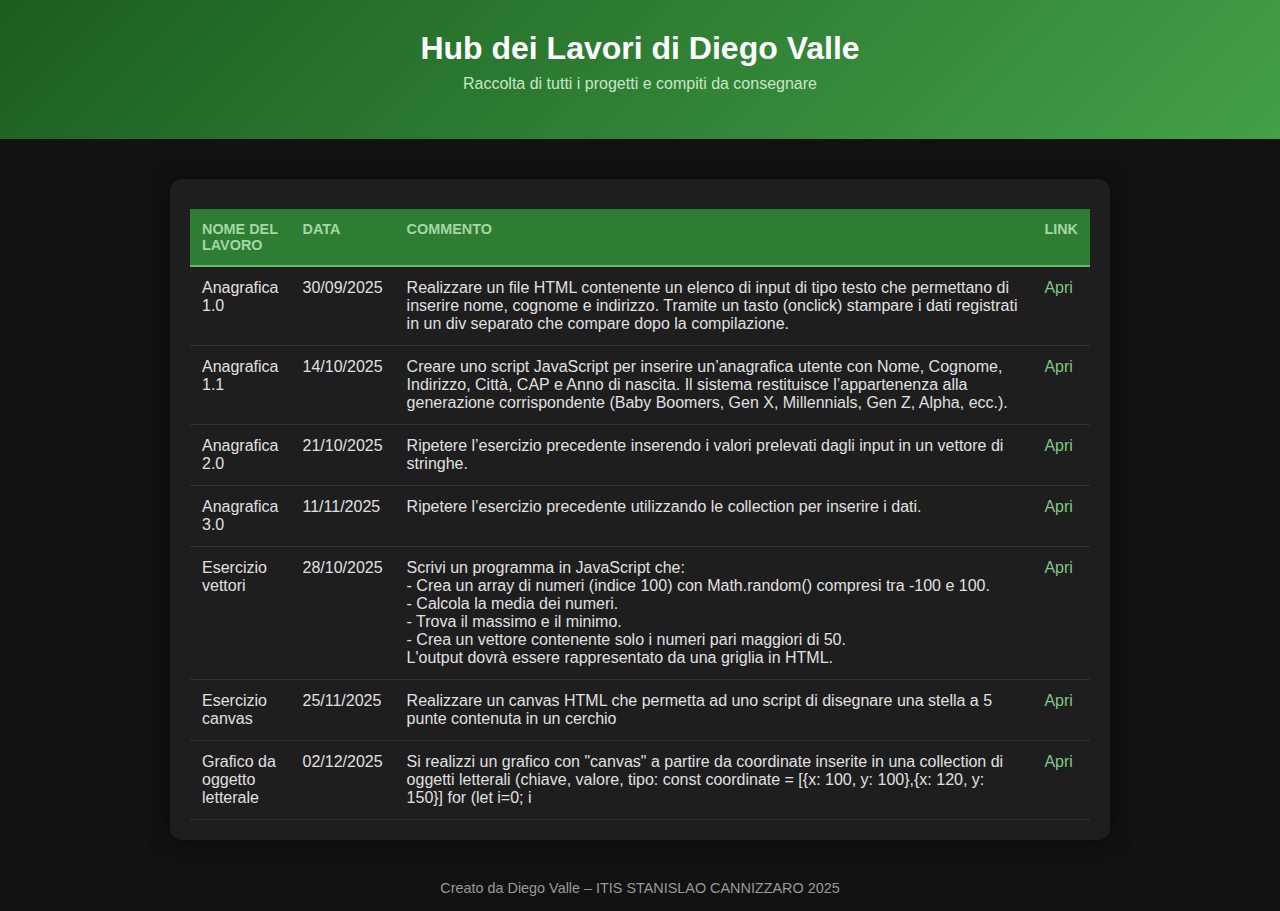
<file: index.html>
<!DOCTYPE html>
<html lang="it">
<head>
  <meta charset="UTF-8">
  <meta name="viewport" content="width=device-width, initial-scale=1.0">
  <title>Hub dei Lavori - Valle</title>
  <style>
    /* ===== Dark Mode Style (tema verde) ===== */
    body {
      font-family: "Segoe UI", sans-serif;
      background-color: #121212;
      color: #e0e0e0;
      margin: 0;
      padding: 0;
    }

    header {
      background: linear-gradient(135deg, #1b5e20, #43a047);
      color: white;
      text-align: center;
      padding: 30px 15px;
    }

    header h1 {
      margin: 0;
      font-size: 2rem;
    }

    header p {
      margin-top: 8px;
      font-size: 1rem;
      color: #c8e6c9;
    }

    main {
      max-width: 900px;
      margin: 40px auto;
      padding: 20px;
      background: #1e1e1e;
      border-radius: 12px;
      box-shadow: 0 0 20px rgba(0, 0, 0, 0.5);
    }

    table {
      width: 100%;
      border-collapse: collapse;
      margin-top: 10px;
      table-layout: fixed;
    }

    th, td {
      text-align: left;
      padding: 12px;
      vertical-align: top;
    }

        /* Colonne adattive corrette */
    th:nth-child(1),
    td:nth-child(1),
    th:nth-child(2),
    td:nth-child(2),
    th:nth-child(4),
    td:nth-child(4) {
      width: auto;
      white-space: normal; /* permette il wrapping */
    }
    
    table {
      width: 100%;
      border-collapse: collapse;
      margin-top: 10px;
      table-layout: auto; /* lascia al browser decidere le larghezze */
    }


    th:nth-child(3),
    td:nth-child(3) {
      width: 100%;
      word-wrap: break-word;
    }

    th {
      background-color: #2e7d32;
      color: #a5d6a7;
      text-transform: uppercase;
      font-size: 0.9rem;
      border-bottom: 2px solid #66bb6a;
    }

    tr {
      border-bottom: 1px solid #333;
    }

    /* Hover righe */
    tr:hover {
      background-color: #2a3b1f;
      transition: background-color 0.2s ease;
    }

    a {
      color: #81c784;
      text-decoration: none;
      font-weight: 500;
    }

    a:hover {
      color: #c8e6c9;
      text-decoration: underline;
    }

    footer {
      text-align: center;
      color: #999;
      margin: 30px 0 15px;
      font-size: 0.9rem;
    }

    /* Mobile-friendly adjustments */
    @media (max-width: 600px) {
      table, thead, tbody, th, td, tr {
        display: block;
      }

      tr {
        margin-bottom: 15px;
        border-bottom: 2px solid #333;
      }

      th {
        display: none;
      }

      td {
        padding: 10px;
        border: none;
      }

      td::before {
        content: attr(data-label);
        font-weight: bold;
        color: #a5d6a7;
        display: block;
        margin-bottom: 4px;
      }
    }
  </style>
</head>
<body>

  <header>
    <h1>Hub dei Lavori di Diego Valle</h1>
    <p>Raccolta di tutti i progetti e compiti da consegnare</p>
  </header>

  <main>
    <table>
      <thead>
        <tr>
          <th>Nome del lavoro</th>
          <th>Data</th>
          <th>Commento</th>
          <th>Link</th>
        </tr>
      </thead>
      <tbody>
        <tr>
          <td data-label="Nome del lavoro">Anagrafica 1.0</td>
          <td data-label="Data">30/09/2025</td>
          <td data-label="Commento">
            Realizzare un file HTML contenente un elenco di input di tipo testo che permettano di inserire nome, cognome e indirizzo.
            Tramite un tasto (onclick) stampare i dati registrati in un div separato che compare dopo la compilazione.
          </td>
          <td data-label="Link"><a href="https://valle-diego.github.io/TPSi/Esercizio30_09_2025/index.html">Apri</a></td>
        </tr>
        <tr>
          <td data-label="Nome del lavoro">Anagrafica 1.1</td>
          <td data-label="Data">14/10/2025</td>
          <td data-label="Commento">
            Creare uno script JavaScript per inserire un’anagrafica utente con Nome, Cognome, Indirizzo, Città, CAP e Anno di nascita.
            Il sistema restituisce l’appartenenza alla generazione corrispondente (Baby Boomers, Gen X, Millennials, Gen Z, Alpha, ecc.).
          </td>
          <td data-label="Link"><a href="https://valle-diego.github.io/TPSi/Esercizio14_10_2025/index.html">Apri</a></td>
        </tr>
        <tr>
          <td data-label="Nome del lavoro">Anagrafica 2.0</td>
          <td data-label="Data">21/10/2025</td>
          <td data-label="Commento">
            Ripetere l’esercizio precedente inserendo i valori prelevati dagli input in un vettore di stringhe.
          </td>
          <td data-label="Link"><a href="https://valle-diego.github.io/TPSi/Esercizio21_10_2025/index.html">Apri</a></td>
        </tr>
        <tr>
          <td data-label="Nome del lavoro">Anagrafica 3.0</td>
          <td data-label="Data">11/11/2025</td>
          <td data-label="Commento">
            Ripetere l’esercizio precedente utilizzando le collection per inserire i dati.
          </td>
          <td data-label="Link"><a href="https://valle-diego.github.io/TPSi/Esercizio11_11_2025/index.html">Apri</a></td>
        </tr>
        <tr>
          <td data-label="Nome del lavoro">Esercizio vettori</td>
          <td data-label="Data">28/10/2025</td>
          <td data-label="Commento">
            Scrivi un programma in JavaScript che:<br>
            - Crea un array di numeri (indice 100) con Math.random() compresi tra -100 e 100.<br>
            - Calcola la media dei numeri.<br>
            - Trova il massimo e il minimo.<br>
            - Crea un vettore contenente solo i numeri pari maggiori di 50.<br>
            L'output dovrà essere rappresentato da una griglia in HTML.
          </td>
          <td data-label="Link"><a href="https://valle-diego.github.io/TPSi/Esercizio28_10_2025/index.html">Apri</a></td>
        </tr>
        <tr>
          <td data-label="Nome del lavoro">Esercizio canvas</td>
          <td data-label="Data">25/11/2025</td>
          <td data-label="Commento">
            Realizzare un canvas HTML che permetta ad uno script di disegnare una stella a 5 punte contenuta in un cerchio
          </td>
          <td data-label="Link"><a href="https://valle-diego.github.io/TPSi/Esercizio25_11_2025/index.html">Apri</a></td>
        </tr>
        <tr>
          <td data-label="Nome del lavoro">Grafico da oggetto letterale</td>
          <td data-label="Data">02/12/2025</td>
          <td data-label="Commento">
            Si realizzi un grafico con "canvas" a partire da coordinate inserite in una collection di oggetti letterali 
            (chiave, valore, tipo: const coordinate = [{x: 100, y: 100},{x: 120, y: 150}]
            for (let i=0; i<coordinate.length; i++) {ctx.lineTo(coordinate[i].x,coordinate[i].y);}
          </td>
          <td data-label="Link"><a href="https://valle-diego.github.io/TPSi/Esercizio02_12_2025/index.html">Apri</a></td>
        </tr>
      </tbody>
    </table>
  </main>

  <footer>
    <p>Creato da Diego Valle – ITIS STANISLAO CANNIZZARO 2025</p>
  </footer>

</body>
</html>
</file>
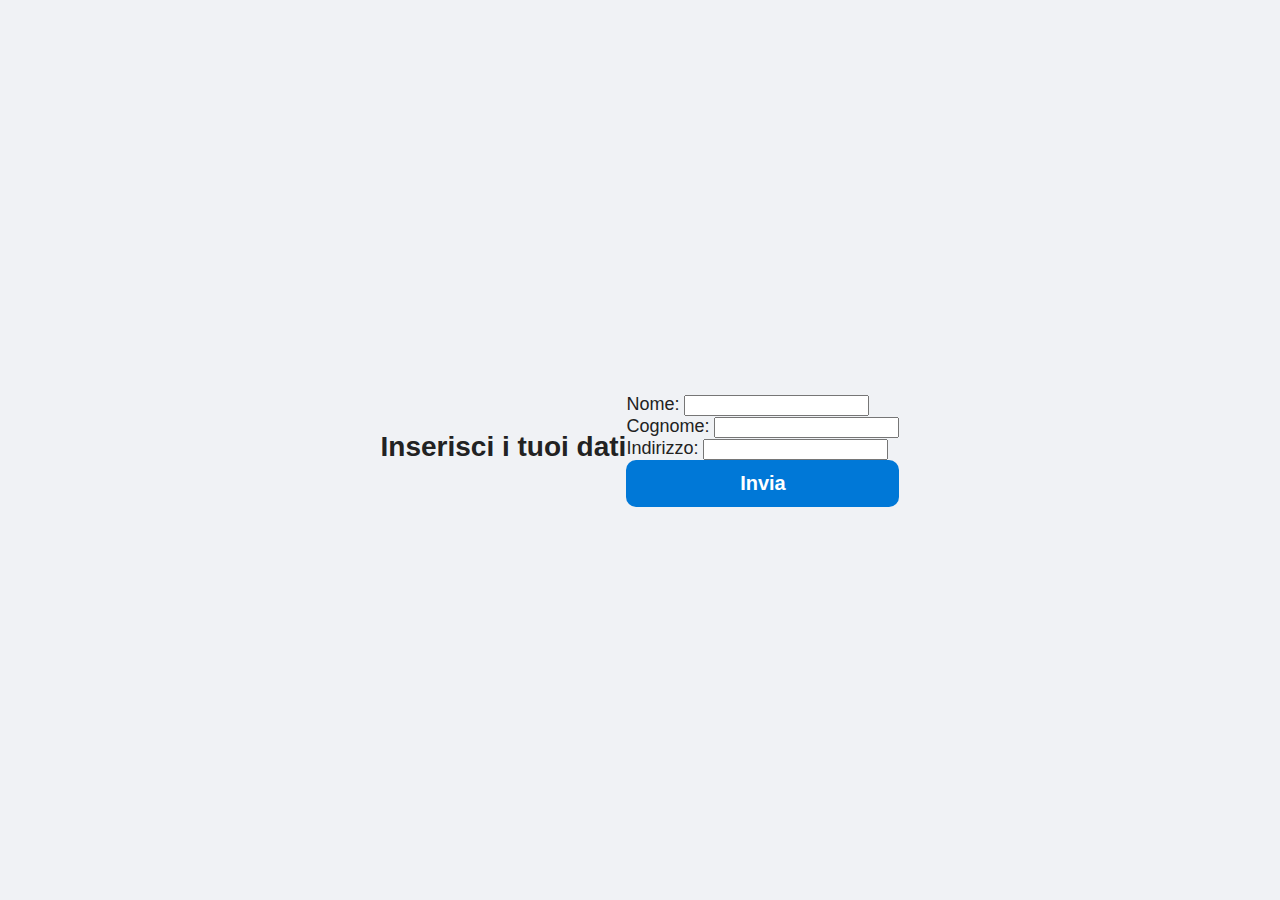
<file: Esercizi30-09-2025/index.html>
<!DOCTYPE html>
<html lang="it">
<head>
  <meta charset="UTF-8">
  <title>Registrazione dati</title>
  <link rel="stylesheet" href="stile.css">
</head>
<body>
  <h2>Inserisci i tuoi dati</h2>

  <div class="container">
    <div class="input-area">
      <div>
        <label>
          Nome: 
          <input type="text" id="nome">
        </label>
      </div>

      <div>
        <label>
          Cognome: 
          <input type="text" id="cognome">
        </label>
      </div>

      <div>
        <label>
          Indirizzo: 
          <input type="text" id="indirizzo">
        </label>
      </div>

      <div>
        <button onclick="stampaDati()">Invia</button>
      </div>
    </div>

    <div id="output"></div>
  </div>

  <script>
    function stampaDati() {
      const nome = document.getElementById("nome").value.trim();
      const cognome = document.getElementById("cognome").value.trim();
      const indirizzo = document.getElementById("indirizzo").value.trim();

      if (nome !== "") {
        const outputDiv = document.getElementById("output");
        outputDiv.style.display = "block";
        outputDiv.innerHTML = `
          <div>Nome: ${nome}</div>
          <div>Cognome: ${cognome}</div>
          <div>Indirizzo: ${indirizzo}</div>
        `;
      } else {
        alert("Compila almeno il campo Nome per continuare!");
      }
    }
  </script>
</body>
</html>
</file>
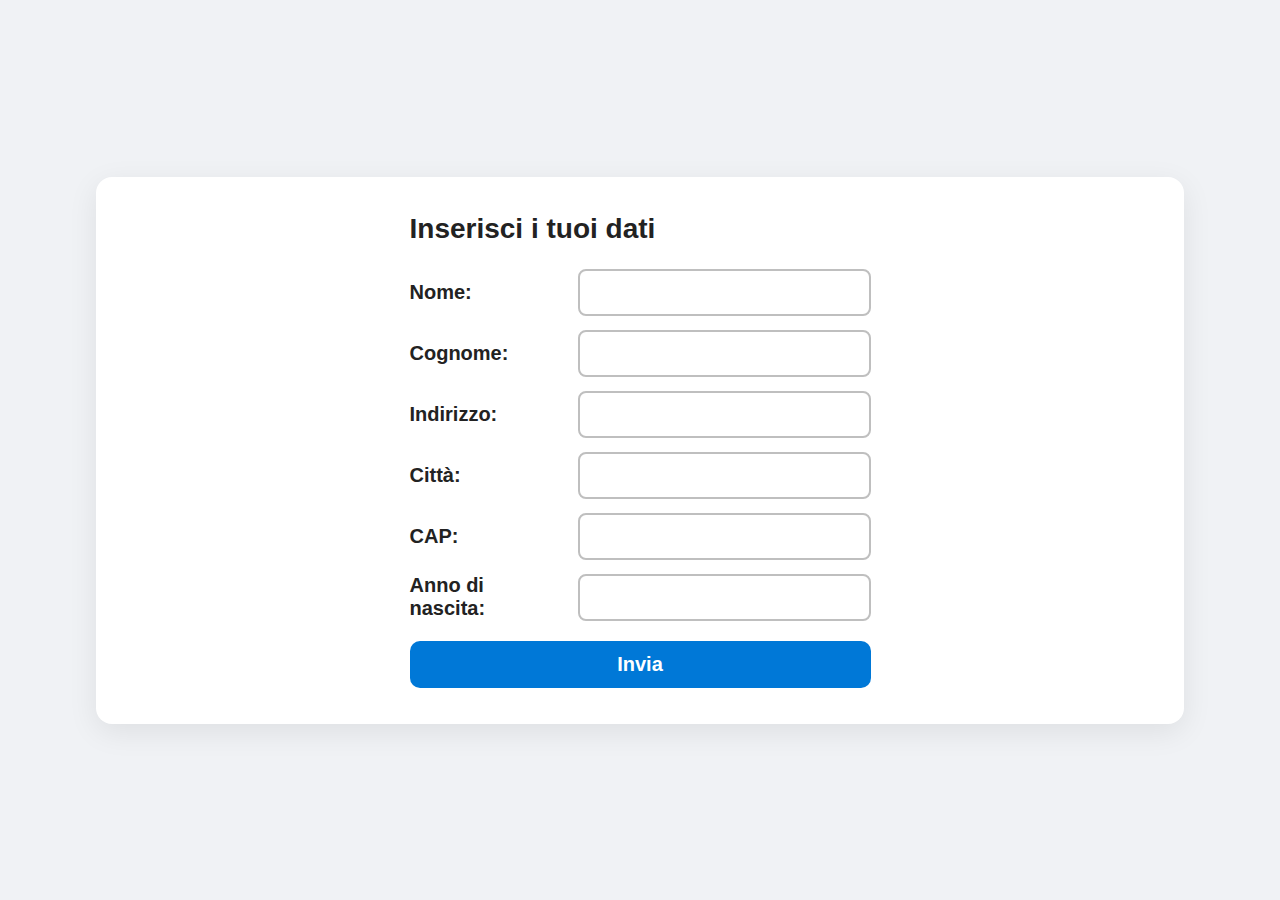
<file: Esercizio 14-10-2025/index.html>
<!DOCTYPE html>
<html lang="it">
<head>
  <meta charset="UTF-8">
  <title>Registrazione dati</title>
  <link rel="stylesheet" href="stile.css">
</head>
<body>
  <div class="card">
    <div class="form-area">
      <h2>Inserisci i tuoi dati</h2>
      <div class="input-grid">
        <label for="nome">Nome:</label>
        <input type="text" id="nome">

        <label for="cognome">Cognome:</label>
        <input type="text" id="cognome">

        <label for="indirizzo">Indirizzo:</label>
        <input type="text" id="indirizzo">

        <label for="citta">Città:</label>
        <input type="text" id="citta">

        <label for="cap">CAP:</label>
        <input type="text" id="cap">

        <label for="anno">Anno di nascita:</label>
        <input type="number" id="anno" min="1900" max="2025">

        <div class="actions">
          <button onclick="stampaDati()">Invia</button>
        </div>
      </div>
    </div>

    <div id="output"></div>
  </div>

  <script>
    function stampaDati() {
      const nome = document.getElementById("nome").value.trim();
      const cognome = document.getElementById("cognome").value.trim();
      const indirizzo = document.getElementById("indirizzo").value.trim();
      const citta = document.getElementById("citta").value.trim();
      const cap = document.getElementById("cap").value.trim();
      const anno = parseInt(document.getElementById("anno").value.trim());

      // Controllo campi minimi
      if (!nome || !cognome || isNaN(anno)) {
        alert("Compila almeno Nome, Cognome e Anno di nascita!");
        return;
      }

      // Calcolo generazione
      let gen = "";
      switch (true) {
        case (anno >= 1901 && anno <= 1927):
          gen = "Greatest Generation";
          break;
        case (anno >= 1928 && anno <= 1945):
          gen = "Generazione Silenziosa";
          break;
        case (anno >= 1946 && anno <= 1964):
          gen = "Baby Boomers";
          break;
        case (anno >= 1965 && anno <= 1980):
          gen = "Generazione X";
          break;
        case (anno >= 1981 && anno <= 1996):
          gen = "Millennials";
          break;
        case (anno >= 1997 && anno <= 2012):
          gen = "Generazione Z";
          break;
        case (anno >= 2013):
          gen = "Generazione Alpha";
          break;
        default:
          gen = "Anno non valido o troppo lontano nel tempo";
      }

      // Calcolo età approssimata
      const annoCorrente = new Date().getFullYear();
      const eta = annoCorrente - anno;

      // Stampa risultati
      const outputDiv = document.getElementById("output");
      outputDiv.style.display = "block";
      outputDiv.innerHTML = `
        <div><strong>Nome:</strong> ${nome}</div>
        <div><strong>Cognome:</strong> ${cognome}</div>
        <div><strong>Indirizzo:</strong> ${indirizzo}</div>
        <div><strong>Città:</strong> ${citta}</div>
        <div><strong>CAP:</strong> ${cap}</div>
        <div><strong>Anno di nascita:</strong> ${anno}</div>
        <div><strong>Età:</strong> ${eta} anni</div>
        <div><strong>Generazione:</strong> ${gen}</div>
      `;
    }
  </script>
</body>
</html>
</file>
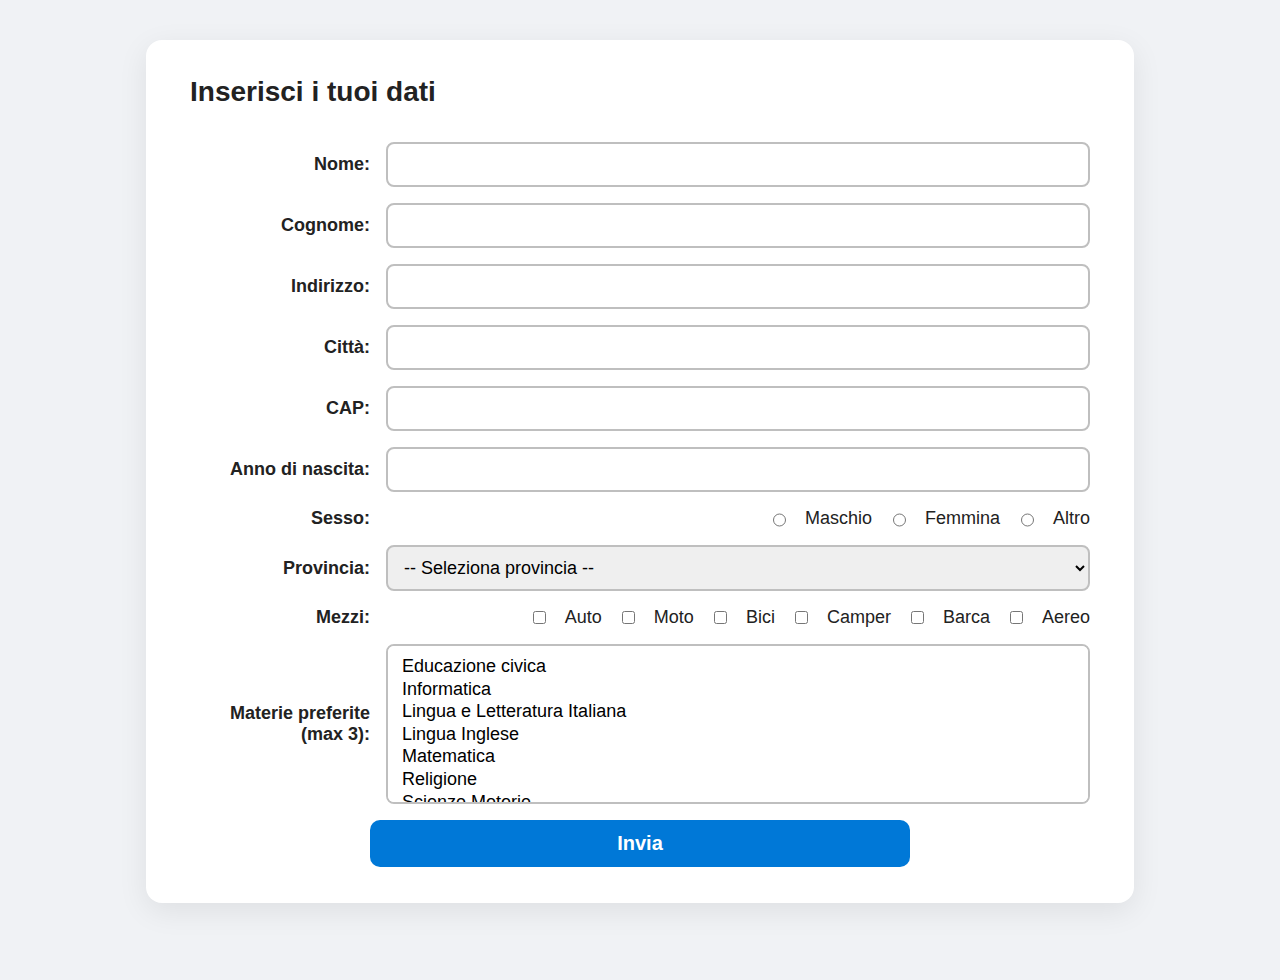
<file: Esercizio11_11_2025/index.html>
<!DOCTYPE html>
<html lang="it">
<head>
  <meta charset="UTF-8">
  <title>Registrazione dati</title>
  <link rel="stylesheet" href="stile.css">
</head>
<body>
  <div class="card">
    <div class="form-area">
      <h2>Inserisci i tuoi dati</h2>

      <div class="input-grid">
        <!-- Dati anagrafici -->
        <div class="input-row">
          <label for="nome">Nome:</label>
          <input type="text" id="nome">
        </div>
        
        <div class="input-row">
          <label for="cognome">Cognome:</label>
          <input type="text" id="cognome">
        </div>
        
        <div class="input-row">
          <label for="indirizzo">Indirizzo:</label>
          <input type="text" id="indirizzo">
        </div>
        
        <div class="input-row">
          <label for="citta">Città:</label>
          <input type="text" id="citta">
        </div>
        
        <div class="input-row">
          <label for="cap">CAP:</label>
          <input type="text" id="cap">
        </div>
        
        <div class="input-row">
          <label for="anno">Anno di nascita:</label>
          <input type="number" id="anno" min="1900" max="2025">
        </div>
        
        <!-- Sesso (radio button) -->
        <div class="input-row">
          <label>Sesso:</label>
          <div>
            <input type="radio" name="sesso" value="Maschio"> Maschio
            <input type="radio" name="sesso" value="Femmina"> Femmina
            <input type="radio" name="sesso" value="Altro"> Altro
          </div>
        </div>

        <!-- Provincia (combobox) -->
        <div class="input-row">
          <label for="provincia">Provincia:</label>
          <select id="provincia">
            <option value="">-- Seleziona provincia --</option>
            <option value="AG">Agrigento</option>
            <option value="AL">Alessandria</option>
            <option value="AN">Ancona</option>
            <option value="BT">Andria</option>
            <option value="AO">Aosta</option>
            <option value="AR">Arezzo</option>
            <option value="AP">Ascoli Piceno</option>
            <option value="AT">Asti</option>
            <option value="AV">Avellino</option>
            <option value="BA">Bari</option>
            <option value="BT">Barletta</option>
            <option value="BL">Belluno</option>
            <option value="BN">Benevento</option>
            <option value="BG">Bergamo</option>
            <option value="BI">Biella</option>
            <option value="BO">Bologna</option>
            <option value="BZ">Bolzano</option>
            <option value="BS">Brescia</option>
            <option value="BR">Brindisi</option>
            <option value="CA">Cagliari</option>
            <option value="CL">Caltanissetta</option>
            <option value="CB">Campobasso</option>
            <option value="CI">Carbonia</option>
            <option value="CE">Caserta</option>
            <option value="CT">Catania</option>
            <option value="CZ">Catanzaro</option>
            <option value="CH">Chieti</option>
            <option value="CO">Como</option>
            <option value="CS">Cosenza</option>
            <option value="CR">Cremona</option>
            <option value="KR">Crotone</option>
            <option value="CN">Cuneo</option>
            <option value="EN">Enna</option>
            <option value="FE">Ferrara</option>
            <option value="FI">Firenze</option>
            <option value="FG">Foggia</option>
            <option value="FC">Forlì</option>
            <option value="FR">Frosinone</option>
            <option value="GE">Genova</option>
            <option value="GO">Gorizia</option>
            <option value="GR">Grosseto</option>
            <option value="IM">Imperia</option>
            <option value="IS">Isernia</option>
            <option value="AQ">L’Aquila</option>
            <option value="SP">La Spezia</option>
            <option value="LT">Latina</option>
            <option value="LE">Lecce</option>
            <option value="LC">Lecco</option>
            <option value="LI">Livorno</option>
            <option value="LO">Lodi</option>
            <option value="LU">Lucca</option>
            <option value="MC">Macerata</option>
            <option value="MN">Mantova</option>
            <option value="MS">Massa-Carrara</option>
            <option value="MT">Matera</option>
            <option value="ME">Messina</option>
            <option value="MI">Milano</option>
            <option value="MO">Modena</option>
            <option value="MB">Monza</option>
            <option value="NA">Napoli</option>
            <option value="NO">Novara</option>
            <option value="NU">Nuoro</option>
            <option value="OT">Olbia</option>
            <option value="OR">Oristano</option>
            <option value="PD">Padova</option>
            <option value="PA">Palermo</option>
            <option value="PR">Parma</option>
            <option value="PV">Pavia</option>
            <option value="PG">Perugia</option>
            <option value="PU">Pesaro</option>
            <option value="PE">Pescara</option>
            <option value="PC">Piacenza</option>
            <option value="PI">Pisa</option>
            <option value="PT">Pistoia</option>
            <option value="PN">Pordenone</option>
            <option value="PZ">Potenza</option>
            <option value="PO">Prato</option>
            <option value="RG">Ragusa</option>
            <option value="RA">Ravenna</option>
            <option value="RC">Reggio Calabria</option>
            <option value="RE">Reggio Emilia</option>
            <option value="RI">Rieti</option>
            <option value="RN">Rimini</option>
            <option value="RM">Roma</option>
            <option value="RO">Rovigo</option>
            <option value="SA">Salerno</option>
            <option value="SS">Sassari</option>
            <option value="SV">Savona</option>
            <option value="SI">Siena</option>
            <option value="SR">Siracusa</option>
            <option value="SO">Sondrio</option>
            <option value="TA">Taranto</option>
            <option value="TE">Teramo</option>
            <option value="TR">Terni</option>
            <option value="OG">Tortolì</option>
            <option value="TO">Torino</option>
            <option value="TP">Trapani</option>
            <option value="TN">Trento</option>
            <option value="TV">Treviso</option>
            <option value="TS">Trieste</option>
            <option value="UD">Udine</option>
            <option value="VA">Varese</option>
            <option value="VE">Venezia</option>
            <option value="VB">Verbania</option>
            <option value="VC">Vercelli</option>
            <option value="VR">Verona</option>
            <option value="VV">Vibo Valentia</option>
            <option value="VI">Vicenza</option>
            <option value="VS">Villacidro</option>
            <option value="VT">Viterbo</option>
          </select>
        </div>
        
        <!-- Mezzi (checkbox) -->
        <div class="input-row">
          <label>Mezzi:</label>
          <div>
            <input type="checkbox" name="mezzi" value="Auto"> Auto
            <input type="checkbox" name="mezzi" value="Moto"> Moto
            <input type="checkbox" name="mezzi" value="Bici"> Bici
            <input type="checkbox" name="mezzi" value="Camper"> Camper
            <input type="checkbox" name="mezzi" value="Barca"> Barca
            <input type="checkbox" name="mezzi" value="Aereo"> Aereo
          </div>
        </div>
        
        <!-- Materie preferite (listbox multipla, max 3) -->
        <div class="input-row">
          <label for="materie">Materie preferite (max 3):</label>
          <select id="materie" multiple size="6">
            <option value="Educazione civica">Educazione civica</option>
            <option value="Informatica">Informatica</option>
            <option value="Lingua e Letteratura Italiana">Lingua e Letteratura Italiana</option>
            <option value="Lingua Inglese">Lingua Inglese</option>
            <option value="Matematica">Matematica</option>
            <option value="Religione">Religione</option>
            <option value="Scienze Motorie">Scienze Motorie</option>
            <option value="Sistemi e Reti">Sistemi e Reti</option>
            <option value="Storia">Storia</option>
            <option value="TPSi">TPSi</option>
            <option value="Telecomunicazioni">Telecomunicazioni</option>
          </select>
        </div>

        
        <div class="actions">
          <button onclick="stampaDati()">Invia</button>
        </div>
      </div>
    </div>

    <div id="output"></div>
  </div>

  <script>
    function stampaDati() {
      let user = new Object();
      user.nome = document.getElementById("nome").value.trim();
      user.cognome = document.getElementById("cognome").value.trim();
      user.indirizzo = document.getElementById("indirizzo").value.trim();
      user.citta = document.getElementById("citta").value.trim();
      user.cap = document.getElementById("cap").value.trim();
      user.anno = document.getElementById("anno").value.trim();

      let selezioneSesso = document.querySelector('input[name="sesso"]:checked');
      user.sesso = selezioneSesso ? selezioneSesso.value : "Non specificato";

      user.provincia = document.getElementById("provincia").value || "Non selezionata";

      let mezziSelezionati = document.querySelectorAll('input[name="mezzi"]:checked');
      user.mezzi = Array.from(mezziSelezionati).map(m => m.value);
      if (user.mezzi.length === 0) user.mezzi = ["Nessuno"];

      let materieSel = Array.from(document.getElementById("materie").selectedOptions).map(opt => opt.value);

      // Limite massimo 3 materie
      if (materieSel.length > 3) {
        alert("Puoi selezionare al massimo 3 materie!");
        return;
      }
      
      user.materie = materieSel.length ? materieSel : ["Nessuna"];



      if (!user.nome || !user.cognome || user.anno === "") {
        alert("Compila almeno Nome, Cognome e Anno di nascita!");
        return;
      }

      const anno = parseInt(user.anno);
      const eta = new Date().getFullYear() - anno;
      let gen = "";
      if (anno >= 1901 && anno <= 1927) gen = "Greatest Generation";
      else if (anno >= 1928 && anno <= 1945) gen = "Generazione Silenziosa";
      else if (anno >= 1946 && anno <= 1964) gen = "Baby Boomers";
      else if (anno >= 1965 && anno <= 1980) gen = "Generazione X";
      else if (anno >= 1981 && anno <= 1996) gen = "Millennials";
      else if (anno >= 1997 && anno <= 2012) gen = "Generazione Z";
      else if (anno >= 2013) gen = "Generazione Alpha";
      else gen = "Anno non valido o troppo lontano nel tempo";

      const outputDiv = document.getElementById("output");
      outputDiv.style.display = "block";
      outputDiv.innerHTML = `
        <h3>Dati inseriti:</h3>
        <div><strong>Nome:</strong> ${user.nome}</div>
        <div><strong>Cognome:</strong> ${user.cognome}</div>
        <div><strong>Indirizzo:</strong> ${user.indirizzo}</div>
        <div><strong>Città:</strong> ${user.citta}</div>
        <div><strong>Provincia:</strong> ${user.provincia}</div>
        <div><strong>CAP:</strong> ${user.cap}</div>
        <div><strong>Sesso:</strong> ${user.sesso}</div>
        <div><strong>Anno di nascita:</strong> ${user.anno}</div>
        <div><strong>Età:</strong> ${eta} anni</div>
        <div><strong>Generazione:</strong> ${gen}</div>
        <div><strong>Mezzi:</strong> ${user.mezzi.join(", ")}</div>
        <div><strong>Materia preferita:</strong> ${user.materia}</div>
      `;
    }
  </script>
</body>
</html>
</file>
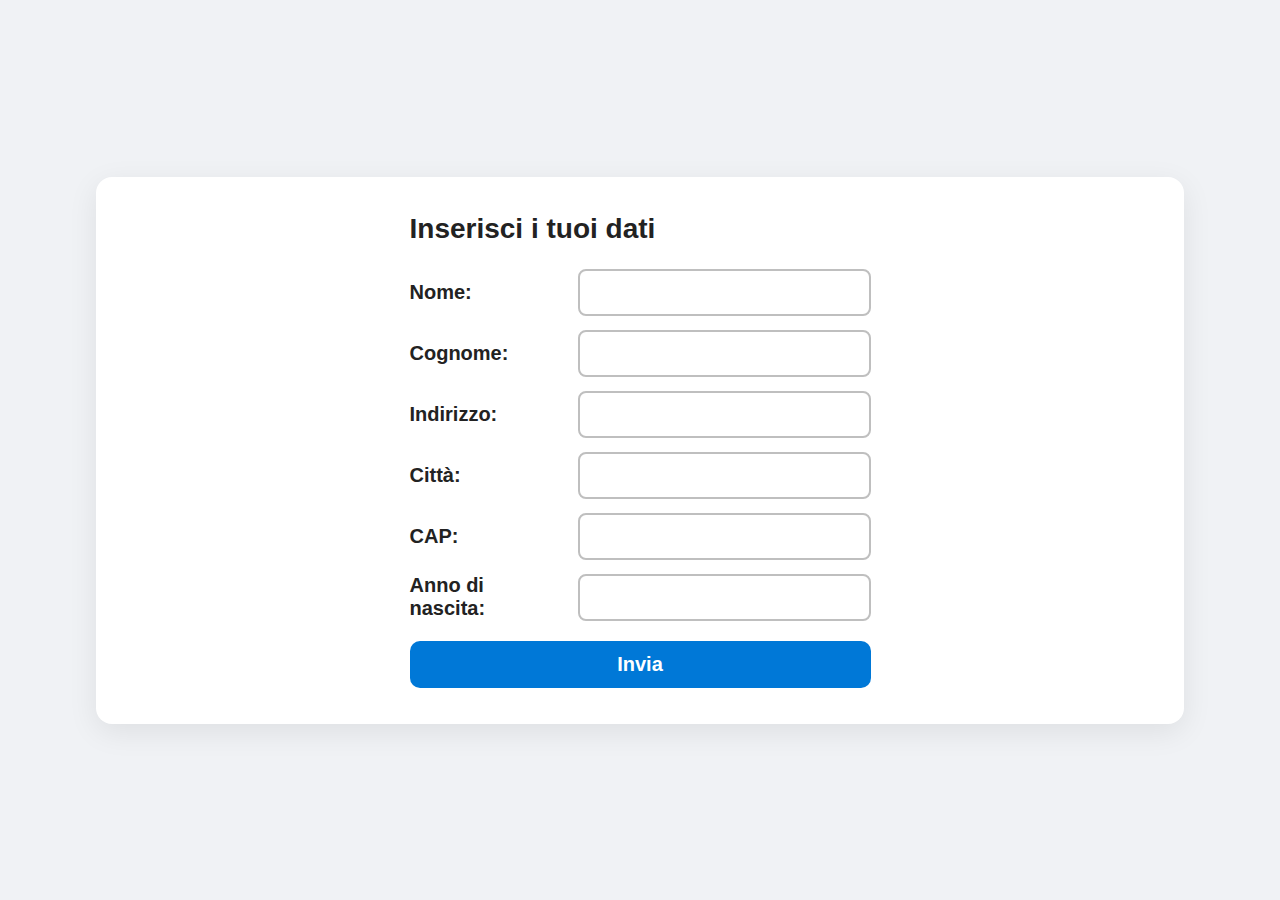
<file: Esercizio21_10_2025/index.html>
<!DOCTYPE html>
<html lang="it">
<head>
  <meta charset="UTF-8">
  <title>Registrazione dati</title>
  <link rel="stylesheet" href="stile.css">
</head>
<body>
  <div class="card">
    <div class="form-area">
      <h2>Inserisci i tuoi dati</h2>
      <div class="input-grid">
        <label for="nome">Nome:</label>
        <input type="text" id="nome">

        <label for="cognome">Cognome:</label>
        <input type="text" id="cognome">

        <label for="indirizzo">Indirizzo:</label>
        <input type="text" id="indirizzo">

        <label for="citta">Città:</label>
        <input type="text" id="citta">

        <label for="cap">CAP:</label>
        <input type="text" id="cap">

        <label for="anno">Anno di nascita:</label>
        <input type="number" id="anno" min="1900" max="2025">

        <div class="actions">
          <button onclick="stampaDati()">Invia</button>
        </div>
      </div>
    </div>

    <div id="output"></div>
  </div>

  <script>
    function stampaDati() {
      // Vettore vuoto per i dati
      const dati = [];

      // Inserimento dei dati (solo stringhe)
      dati.push(document.getElementById("nome").value.trim());
      dati.push(document.getElementById("cognome").value.trim());
      dati.push(document.getElementById("indirizzo").value.trim());
      dati.push(document.getElementById("citta").value.trim());
      dati.push(document.getElementById("cap").value.trim());
      dati.push(document.getElementById("anno").value.trim());

      // Controllo campi obbligatori
      if (!dati[0] || !dati[1] || dati[5] === "") {
        alert("Compila almeno Nome, Cognome e Anno di nascita!");
        return;
      }

      // Calcolo generazione
      const anno = parseInt(dati[5]);
      let gen = "";
      if (anno >= 1901 && anno <= 1927) gen = "Greatest Generation";
      else if (anno >= 1928 && anno <= 1945) gen = "Generazione Silenziosa";
      else if (anno >= 1946 && anno <= 1964) gen = "Baby Boomers";
      else if (anno >= 1965 && anno <= 1980) gen = "Generazione X";
      else if (anno >= 1981 && anno <= 1996) gen = "Millennials";
      else if (anno >= 1997 && anno <= 2012) gen = "Generazione Z";
      else if (anno >= 2013) gen = "Generazione Alpha";
      else gen = "Anno non valido o troppo lontano nel tempo";

      // Calcolo età
      const eta = new Date().getFullYear() - anno;

      // Stampa risultati
      const outputDiv = document.getElementById("output");
      outputDiv.style.display = "block";
      outputDiv.innerHTML = `
        <div><strong>Nome:</strong> ${dati[0]}</div>
        <div><strong>Cognome:</strong> ${dati[1]}</div>
        <div><strong>Indirizzo:</strong> ${dati[2]}</div>
        <div><strong>Città:</strong> ${dati[3]}</div>
        <div><strong>CAP:</strong> ${dati[4]}</div>
        <div><strong>Anno di nascita:</strong> ${dati[5]}</div>
        <div><strong>Età:</strong> ${eta} anni</div>
        <div><strong>Generazione:</strong> ${gen}</div>
      `;
    }
  </script>
</body>
</html>
</file>
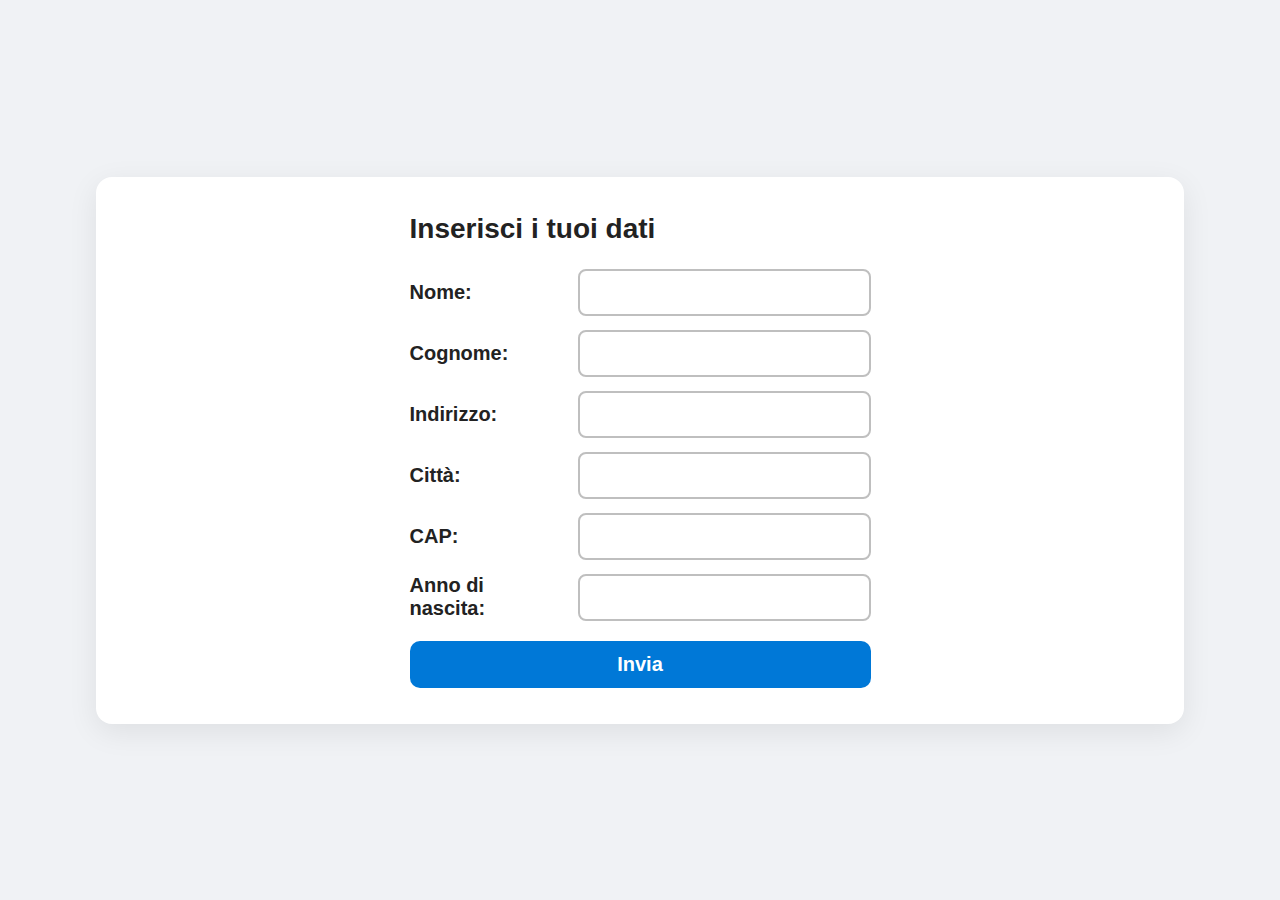
<file: Esercizio21_10_25/index.html>
<!DOCTYPE html>
<html lang="it">
<head>
  <meta charset="UTF-8">
  <title>Registrazione dati</title>
  <link rel="stylesheet" href="stile.css">
</head>
<body>
  <div class="card">
    <div class="form-area">
      <h2>Inserisci i tuoi dati</h2>
      <div class="input-grid">
        <label for="nome">Nome:</label>
        <input type="text" id="nome">

        <label for="cognome">Cognome:</label>
        <input type="text" id="cognome">

        <label for="indirizzo">Indirizzo:</label>
        <input type="text" id="indirizzo">

        <label for="citta">Città:</label>
        <input type="text" id="citta">

        <label for="cap">CAP:</label>
        <input type="text" id="cap">

        <label for="anno">Anno di nascita:</label>
        <input type="number" id="anno" min="1900" max="2025">

        <div class="actions">
          <button onclick="stampaDati()">Invia</button>
        </div>
      </div>
    </div>

    <div id="output"></div>
  </div>

  <script>
    function stampaDati() {
      // Array vuoto in cui inserire i dati
      const dati = [];

      // Inserimento dei dati usando push
      dati.push({label: "Nome", value: document.getElementById("nome").value.trim()});
      dati.push({label: "Cognome", value: document.getElementById("cognome").value.trim()});
      dati.push({label: "Indirizzo", value: document.getElementById("indirizzo").value.trim()});
      dati.push({label: "Città", value: document.getElementById("citta").value.trim()});
      dati.push({label: "CAP", value: document.getElementById("cap").value.trim()});
      dati.push({label: "Anno di nascita", value: parseInt(document.getElementById("anno").value.trim())});

      // Controllo campi minimi
      if (!dati[0].value || !dati[1].value || isNaN(dati[5].value)) {
        alert("Compila almeno Nome, Cognome e Anno di nascita!");
        return;
      }

      // Calcolo generazione
      const anno = dati[5].value;
      let gen = "";
      switch (true) {
        case (anno >= 1901 && anno <= 1927):
          gen = "Greatest Generation";
          break;
        case (anno >= 1928 && anno <= 1945):
          gen = "Generazione Silenziosa";
          break;
        case (anno >= 1946 && anno <= 1964):
          gen = "Baby Boomers";
          break;
        case (anno >= 1965 && anno <= 1980):
          gen = "Generazione X";
          break;
        case (anno >= 1981 && anno <= 1996):
          gen = "Millennials";
          break;
        case (anno >= 1997 && anno <= 2012):
          gen = "Generazione Z";
          break;
        case (anno >= 2013):
          gen = "Generazione Alpha";
          break;
        default:
          gen = "Anno non valido o troppo lontano nel tempo";
      }

      // Calcolo età
      const eta = new Date().getFullYear() - anno;

      // Stampa dei risultati
      const outputDiv = document.getElementById("output");
      outputDiv.style.display = "block";
      outputDiv.innerHTML = dati.map(d => `<div><strong>${d.label}:</strong> ${d.value}</div>`).join("") + `<div><strong>Età:</strong> ${eta} anni</div> <div><strong>Generazione:</strong> ${gen}</div>`;
    }
  </script>
</body>
</html>
</file>
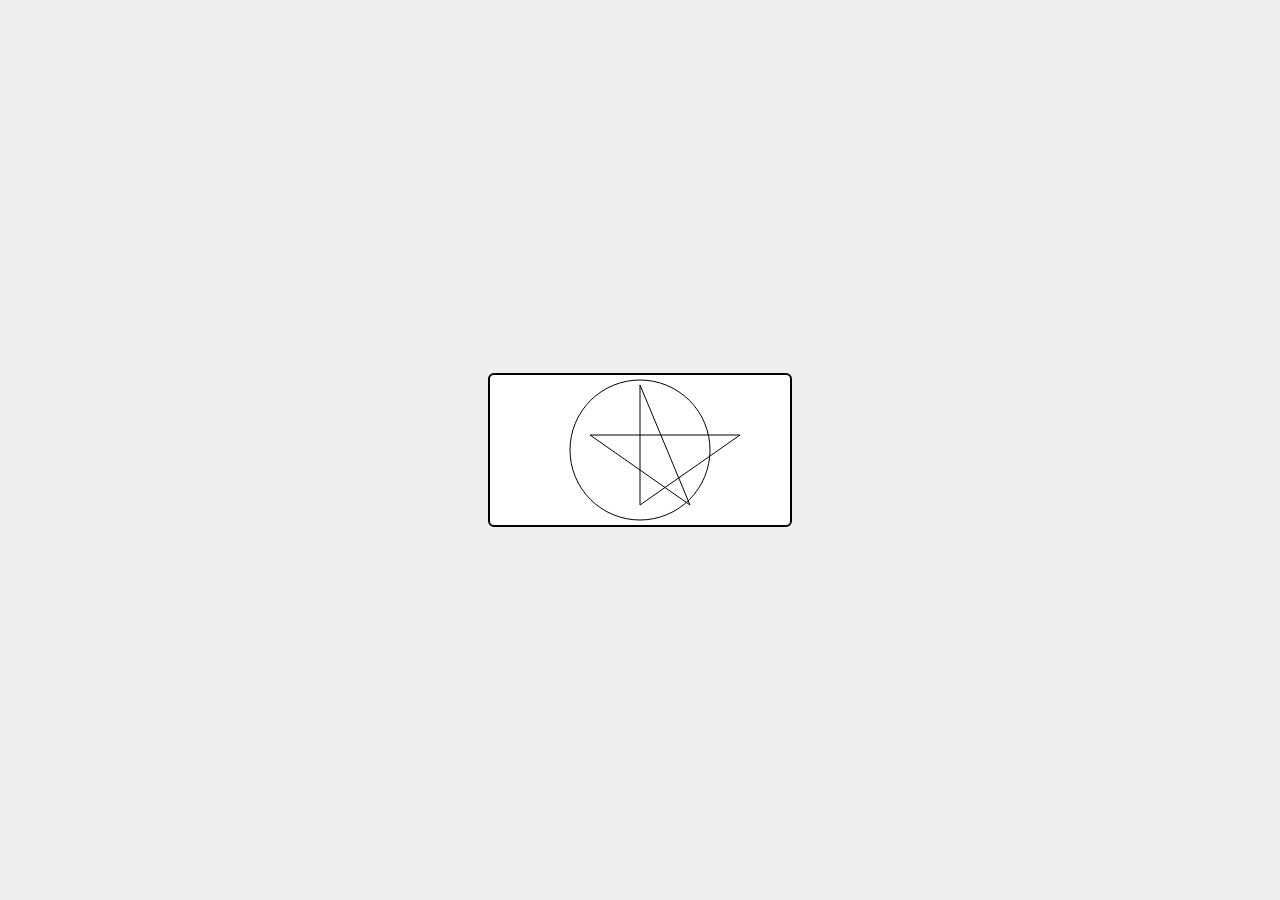
<file: Esercizio25_11_2025/index.html>
<html>
<head>
    <link rel="stylesheet" href="stile.css">
</head>

<body>

<canvas id="myCanvas" width="300" height="150"></canvas>

<script>
var c = document.getElementById("myCanvas");
var ctx1 = c.getContext("2d");

ctx1.beginPath();
ctx1.moveTo(150, 10);
ctx1.lineTo(200, 130);
ctx1.lineTo(100, 60);
ctx1.lineTo(250, 60);
ctx1.lineTo(150, 130);
ctx1.lineTo(150, 10);
ctx1.stroke();

// cerchio più grande
ctx1.beginPath();
ctx1.arc(150, 75, 70, 0, 2 * Math.PI);
ctx1.stroke();
</script>

</body>
</html>
</file>
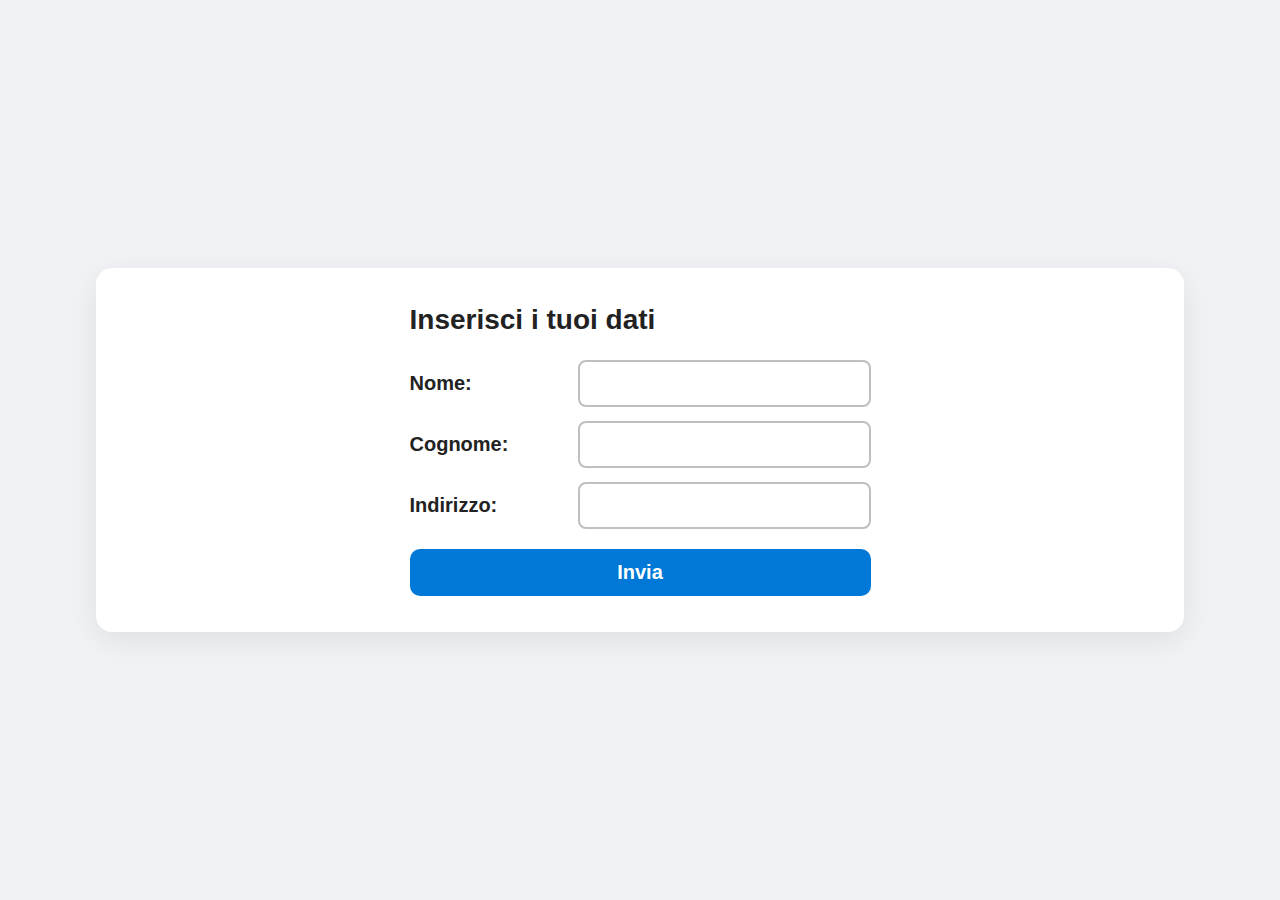
<file: Esercizio30_09_2025/index.html>
<!DOCTYPE html>
<html lang="it">
<head>
  <meta charset="UTF-8">
  <title>Registrazione dati</title>
  <link rel="stylesheet" href="stile.css">
</head>
<body>

  <div class="card">
    <div class="form-area">
      <h2>Inserisci i tuoi dati</h2>

      <div class="input-grid">
        <label for="nome">Nome:</label>
        <input type="text" id="nome">

        <label for="cognome">Cognome:</label>
        <input type="text" id="cognome">

        <label for="indirizzo">Indirizzo:</label>
        <input type="text" id="indirizzo">

        <div class="actions">
          <button onclick="stampaDati()">Invia</button>
        </div>
      </div>
    </div>

    <div id="output"></div>
  </div>

  <script>
    function stampaDati() {
      const nome = document.getElementById("nome").value.trim();
      const cognome = document.getElementById("cognome").value.trim();
      const indirizzo = document.getElementById("indirizzo").value.trim();

      if (nome !== "") {
        const outputDiv = document.getElementById("output");
        outputDiv.style.display = "block";
        outputDiv.innerHTML = `
          <div><strong>Nome:</strong> ${nome}</div>
          <div><strong>Cognome:</strong> ${cognome}</div>
          <div><strong>Indirizzo:</strong> ${indirizzo}</div>
        `;
      } else {
        alert("Compila almeno il campo Nome per continuare!");
      }
    }
  </script>

</body>
</html>
</file>
<file: Esercizi30-09-2025/stile.css>
html, body {
  height: 100%;
  margin: 0;
}

body {
  display: flex;
  align-items: center;
  justify-content: center;
  background: #f0f2f5;
  font-family: Arial, Helvetica, sans-serif;
  font-size: 18px;
  color: #222;
}

.card {
  display: flex;
  justify-content: center;
  align-items: flex-start;
  gap: 60px;
  background: #ffffff;
  padding: 36px 44px;
  border-radius: 16px;
  box-shadow: 0 8px 30px rgba(0,0,0,0.08);
  max-width: 1000px;
  width: calc(100% - 60px);
  margin: 0 auto;
}

.form-area {
  min-width: 420px;
  display: flex;
  flex-direction: column;
  gap: 18px;
}

h2 {
  margin: 0 0 6px 0;
  font-size: 28px;
  text-align: left;
}

.input-grid {
  display: grid;
  grid-template-columns: 150px 1fr;
  gap: 14px 18px;
  align-items: center;
  width: 100%;
}

.input-grid label {
  justify-self: start;
  font-weight: 700;
  font-size: 20px;
}

.input-grid input[type="text"],
.input-grid input[type="number"] {
  width: 100%;
  padding: 10px 12px;
  border-radius: 8px;
  border: 2px solid #bfbfbf;
  font-size: 20px;
  box-sizing: border-box;
}

.actions {
  grid-column: 1 / -1;
  margin-top: 6px;
}

button {
  width: 100%;
  padding: 12px 16px;
  font-size: 20px;
  font-weight: 700;
  border-radius: 10px;
  border: none;
  background: #0078d7;
  color: white;
  cursor: pointer;
}

button:hover {
  background: #005fa3;
}

#output {
  min-width: 320px;
  max-width: 380px;
  padding: 22px;
  border-radius: 14px;
  background: #987ae6;
  border: 4px solid #000;
  font-size: 20px;
  line-height: 1.5;
  display: none;
  text-align: left;
  align-self: center;
}

#output div {
  margin: 8px 0;
}

@media (max-width: 880px) {
  .card {
    flex-direction: column;
    gap: 18px;
    padding: 28px;
    align-items: center;
    .form-area { 
      min-width: 0; 
      width: 100%; 
    }
    #output { 
      width: 100%; 
      max-width: none; 
      align-self: center; 
    }
  }
}
</file>
<file: Esercizio 14-10-2025/stile.css>
html, body {
  height: 100%;
  margin: 0;
}

body {
  display: flex;
  align-items: center;
  justify-content: center;
  background: #f0f2f5;
  font-family: Arial, Helvetica, sans-serif;
  font-size: 18px;
  color: #222;
}

.card {
  display: flex;
  justify-content: center;
  align-items: flex-start;
  gap: 60px;
  background: #ffffff;
  padding: 36px 44px;
  border-radius: 16px;
  box-shadow: 0 8px 30px rgba(0,0,0,0.08);
  max-width: 1000px;
  width: calc(100% - 60px);
  margin: 0 auto;
}

.form-area {
  min-width: 420px;
  display: flex;
  flex-direction: column;
  gap: 18px;
}

h2 {
  margin: 0 0 6px 0;
  font-size: 28px;
  text-align: left;
}

.input-grid {
  display: grid;
  grid-template-columns: 150px 1fr;
  gap: 14px 18px;
  align-items: center;
  width: 100%;
}

.input-grid label {
  justify-self: start;
  font-weight: 700;
  font-size: 20px;
}

.input-grid input[type="text"],
.input-grid input[type="number"] {
  width: 100%;
  padding: 10px 12px;
  border-radius: 8px;
  border: 2px solid #bfbfbf;
  font-size: 20px;
  box-sizing: border-box;
}

.actions {
  grid-column: 1 / -1;
  margin-top: 6px;
}

button {
  width: 100%;
  padding: 12px 16px;
  font-size: 20px;
  font-weight: 700;
  border-radius: 10px;
  border: none;
  background: #0078d7;
  color: white;
  cursor: pointer;
}

button:hover {
  background: #005fa3;
}

#output {
  min-width: 320px;
  max-width: 380px;
  padding: 22px;
  border-radius: 14px;
  background: #987ae6;
  border: 4px solid #000;
  font-size: 20px;
  line-height: 1.5;
  display: none;
  text-align: left;
  align-self: center;
}

#output div {
  margin: 8px 0;
}

@media (max-width: 880px) {
  .card {
    flex-direction: column;
    gap: 18px;
    padding: 28px;
    align-items: center;
    .form-area { 
      min-width: 0; 
      width: 100%; 
    }
    #output { 
      width: 100%; 
      max-width: none; 
      align-self: center; 
    }
  }
}
</file>
<file: Esercizio11_11_2025/stile.css>
html, body {
  height: 100%;
  margin: 0;
}

body {
  display: flex;
  align-items: flex-start;
  justify-content: center;
  background: #f0f2f5;
  font-family: Arial, Helvetica, sans-serif;
  font-size: 18px;
  color: #222;
  padding: 40px 10px;
}

.card {
  background: #ffffff;
  padding: 36px 44px;
  border-radius: 16px;
  box-shadow: 0 8px 30px rgba(0,0,0,0.08);
  max-width: 900px;
  width: 100%;
  display: flex;
  flex-direction: column;
  align-items: stretch;
  gap: 24px;
}

.form-area {
  display: flex;
  flex-direction: column;
  gap: 24px;
}

h2 {
  margin: 0 0 10px 0;
  font-size: 28px;
  text-align: left;
}

/* Ogni riga di input su una sola linea */
.input-grid {
  display: flex;
  flex-direction: column;
  gap: 16px;
}

.input-row {
  display: flex;
  align-items: center;
  justify-content: space-between;
  gap: 16px;
  flex-wrap: wrap;
}

.input-row label {
  flex: 0 0 180px;
  font-weight: 700;
  font-size: 18px;
  text-align: right;
}

.input-row input[type="text"],
.input-row input[type="number"],
.input-row select {
  flex: 1;
  min-width: 220px;
  padding: 10px 12px;
  border-radius: 8px;
  border: 2px solid #bfbfbf;
  font-size: 18px;
  box-sizing: border-box;
}

/* Gruppi di radio e checkbox */
.input-row div {
  display: flex;
  flex-wrap: wrap;
  gap: 10px 16px;
}

.actions {
  display: flex;
  justify-content: center;
}

button {
  width: 60%;
  padding: 12px 16px;
  font-size: 20px;
  font-weight: 700;
  border-radius: 10px;
  border: none;
  background: #0078d7;
  color: white;
  cursor: pointer;
  transition: background 0.2s;
}

button:hover {
  background: #005fa3;
}

/* Area risultati */
#output {
  padding: 22px;
  border-radius: 14px;
  background: #987ae6;
  border: 4px solid #000;
  font-size: 20px;
  line-height: 1.5;
  display: none;
  text-align: left;
}

#output div {
  margin: 8px 0;
}

/* Responsività */
@media (max-width: 680px) {
  .input-row label {
    flex: 0 0 100%;
    text-align: left;
  }
  .input-row {
    flex-direction: column;
    align-items: stretch;
  }
  button {
    width: 100%;
  }
}
</file>
<file: Esercizio21_10_2025/stile.css>
html, body {
  height: 100%;
  margin: 0;
}

body {
  display: flex;
  align-items: center;
  justify-content: center;
  background: #f0f2f5;
  font-family: Arial, Helvetica, sans-serif;
  font-size: 18px;
  color: #222;
}

.card {
  display: flex;
  justify-content: center;
  align-items: flex-start;
  gap: 60px;
  background: #ffffff;
  padding: 36px 44px;
  border-radius: 16px;
  box-shadow: 0 8px 30px rgba(0,0,0,0.08);
  max-width: 1000px;
  width: calc(100% - 60px);
  margin: 0 auto;
}

.form-area {
  min-width: 420px;
  display: flex;
  flex-direction: column;
  gap: 18px;
}

h2 {
  margin: 0 0 6px 0;
  font-size: 28px;
  text-align: left;
}

.input-grid {
  display: grid;
  grid-template-columns: 150px 1fr;
  gap: 14px 18px;
  align-items: center;
  width: 100%;
}

.input-grid label {
  justify-self: start;
  font-weight: 700;
  font-size: 20px;
}

.input-grid input[type="text"],
.input-grid input[type="number"] {
  width: 100%;
  padding: 10px 12px;
  border-radius: 8px;
  border: 2px solid #bfbfbf;
  font-size: 20px;
  box-sizing: border-box;
}

.actions {
  grid-column: 1 / -1;
  margin-top: 6px;
}

button {
  width: 100%;
  padding: 12px 16px;
  font-size: 20px;
  font-weight: 700;
  border-radius: 10px;
  border: none;
  background: #0078d7;
  color: white;
  cursor: pointer;
}

button:hover {
  background: #005fa3;
}

#output {
  min-width: 320px;
  max-width: 380px;
  padding: 22px;
  border-radius: 14px;
  background: #987ae6;
  border: 4px solid #000;
  font-size: 20px;
  line-height: 1.5;
  display: none;
  text-align: left;
  align-self: center;
}

#output div {
  margin: 8px 0;
}

@media (max-width: 880px) {
  .card {
    flex-direction: column;
    gap: 18px;
    padding: 28px;
    align-items: center;
    .form-area { 
      min-width: 0; 
      width: 100%; 
    }
    #output { 
      width: 100%; 
      max-width: none; 
      align-self: center; 
    }
  }
}
</file>
<file: Esercizio21_10_25/stile.css>
html, body {
  height: 100%;
  margin: 0;
}

body {
  display: flex;
  align-items: center;
  justify-content: center;
  background: #f0f2f5;
  font-family: Arial, Helvetica, sans-serif;
  font-size: 18px;
  color: #222;
}

.card {
  display: flex;
  justify-content: center;
  align-items: flex-start;
  gap: 60px;
  background: #ffffff;
  padding: 36px 44px;
  border-radius: 16px;
  box-shadow: 0 8px 30px rgba(0,0,0,0.08);
  max-width: 1000px;
  width: calc(100% - 60px);
  margin: 0 auto;
}

.form-area {
  min-width: 420px;
  display: flex;
  flex-direction: column;
  gap: 18px;
}

h2 {
  margin: 0 0 6px 0;
  font-size: 28px;
  text-align: left;
}

.input-grid {
  display: grid;
  grid-template-columns: 150px 1fr;
  gap: 14px 18px;
  align-items: center;
  width: 100%;
}

.input-grid label {
  justify-self: start;
  font-weight: 700;
  font-size: 20px;
}

.input-grid input[type="text"],
.input-grid input[type="number"] {
  width: 100%;
  padding: 10px 12px;
  border-radius: 8px;
  border: 2px solid #bfbfbf;
  font-size: 20px;
  box-sizing: border-box;
}

.actions {
  grid-column: 1 / -1;
  margin-top: 6px;
}

button {
  width: 100%;
  padding: 12px 16px;
  font-size: 20px;
  font-weight: 700;
  border-radius: 10px;
  border: none;
  background: #0078d7;
  color: white;
  cursor: pointer;
}

button:hover {
  background: #005fa3;
}

#output {
  min-width: 320px;
  max-width: 380px;
  padding: 22px;
  border-radius: 14px;
  background: #987ae6;
  border: 4px solid #000;
  font-size: 20px;
  line-height: 1.5;
  display: none;
  text-align: left;
  align-self: center;
}

#output div {
  margin: 8px 0;
}

@media (max-width: 880px) {
  .card {
    flex-direction: column;
    gap: 18px;
    padding: 28px;
    align-items: center;
    .form-area { 
      min-width: 0; 
      width: 100%; 
    }
    #output { 
      width: 100%; 
      max-width: none; 
      align-self: center; 
    }
  }
}
</file>
<file: Esercizio25_11_2025/stile.css>
body {
  margin: 0;
  height: 100vh;
  display: flex;
  justify-content: center;
  align-items: center;
  background: #eee;
  font-family: Arial, sans-serif;
}

canvas {
  background: #fff;
  border: 2px solid #000;
  border-radius: 6px;
}
</file>
<file: Esercizio30_09_2025/stile.css>
html, body {
  height: 100%;
  margin: 0;
}

body {
  display: flex;
  align-items: center;
  justify-content: center;
  background: #f0f2f5;
  font-family: Arial, Helvetica, sans-serif;
  font-size: 18px;
  color: #222;
}

.card {
  display: flex;
  justify-content: center;
  align-items: flex-start;
  gap: 60px;
  background: #ffffff;
  padding: 36px 44px;
  border-radius: 16px;
  box-shadow: 0 8px 30px rgba(0,0,0,0.08);
  max-width: 1000px;
  width: calc(100% - 60px);
  margin: 0 auto;
}

.form-area {
  min-width: 420px;
  display: flex;
  flex-direction: column;
  gap: 18px;
}

h2 {
  margin: 0 0 6px 0;
  font-size: 28px;
  text-align: left;
}

.input-grid {
  display: grid;
  grid-template-columns: 150px 1fr;
  gap: 14px 18px;
  align-items: center;
  width: 100%;
}

.input-grid label {
  justify-self: start;
  font-weight: 700;
  font-size: 20px;
}

.input-grid input[type="text"],
.input-grid input[type="number"] {
  width: 100%;
  padding: 10px 12px;
  border-radius: 8px;
  border: 2px solid #bfbfbf;
  font-size: 20px;
  box-sizing: border-box;
}

.actions {
  grid-column: 1 / -1;
  margin-top: 6px;
}

button {
  width: 100%;
  padding: 12px 16px;
  font-size: 20px;
  font-weight: 700;
  border-radius: 10px;
  border: none;
  background: #0078d7;
  color: white;
  cursor: pointer;
}

button:hover {
  background: #005fa3;
}

#output {
  min-width: 320px;
  max-width: 380px;
  padding: 22px;
  border-radius: 14px;
  background: #987ae6;
  border: 4px solid #000;
  font-size: 20px;
  line-height: 1.5;
  display: none;
  text-align: left;
  align-self: center;
}

#output div {
  margin: 8px 0;
}

@media (max-width: 880px) {
  .card {
    flex-direction: column;
    gap: 18px;
    padding: 28px;
    align-items: center;
    .form-area { 
      min-width: 0; 
      width: 100%; 
    }
    #output { 
      width: 100%; 
      max-width: none; 
      align-self: center; 
    }
  }
}
</file>
